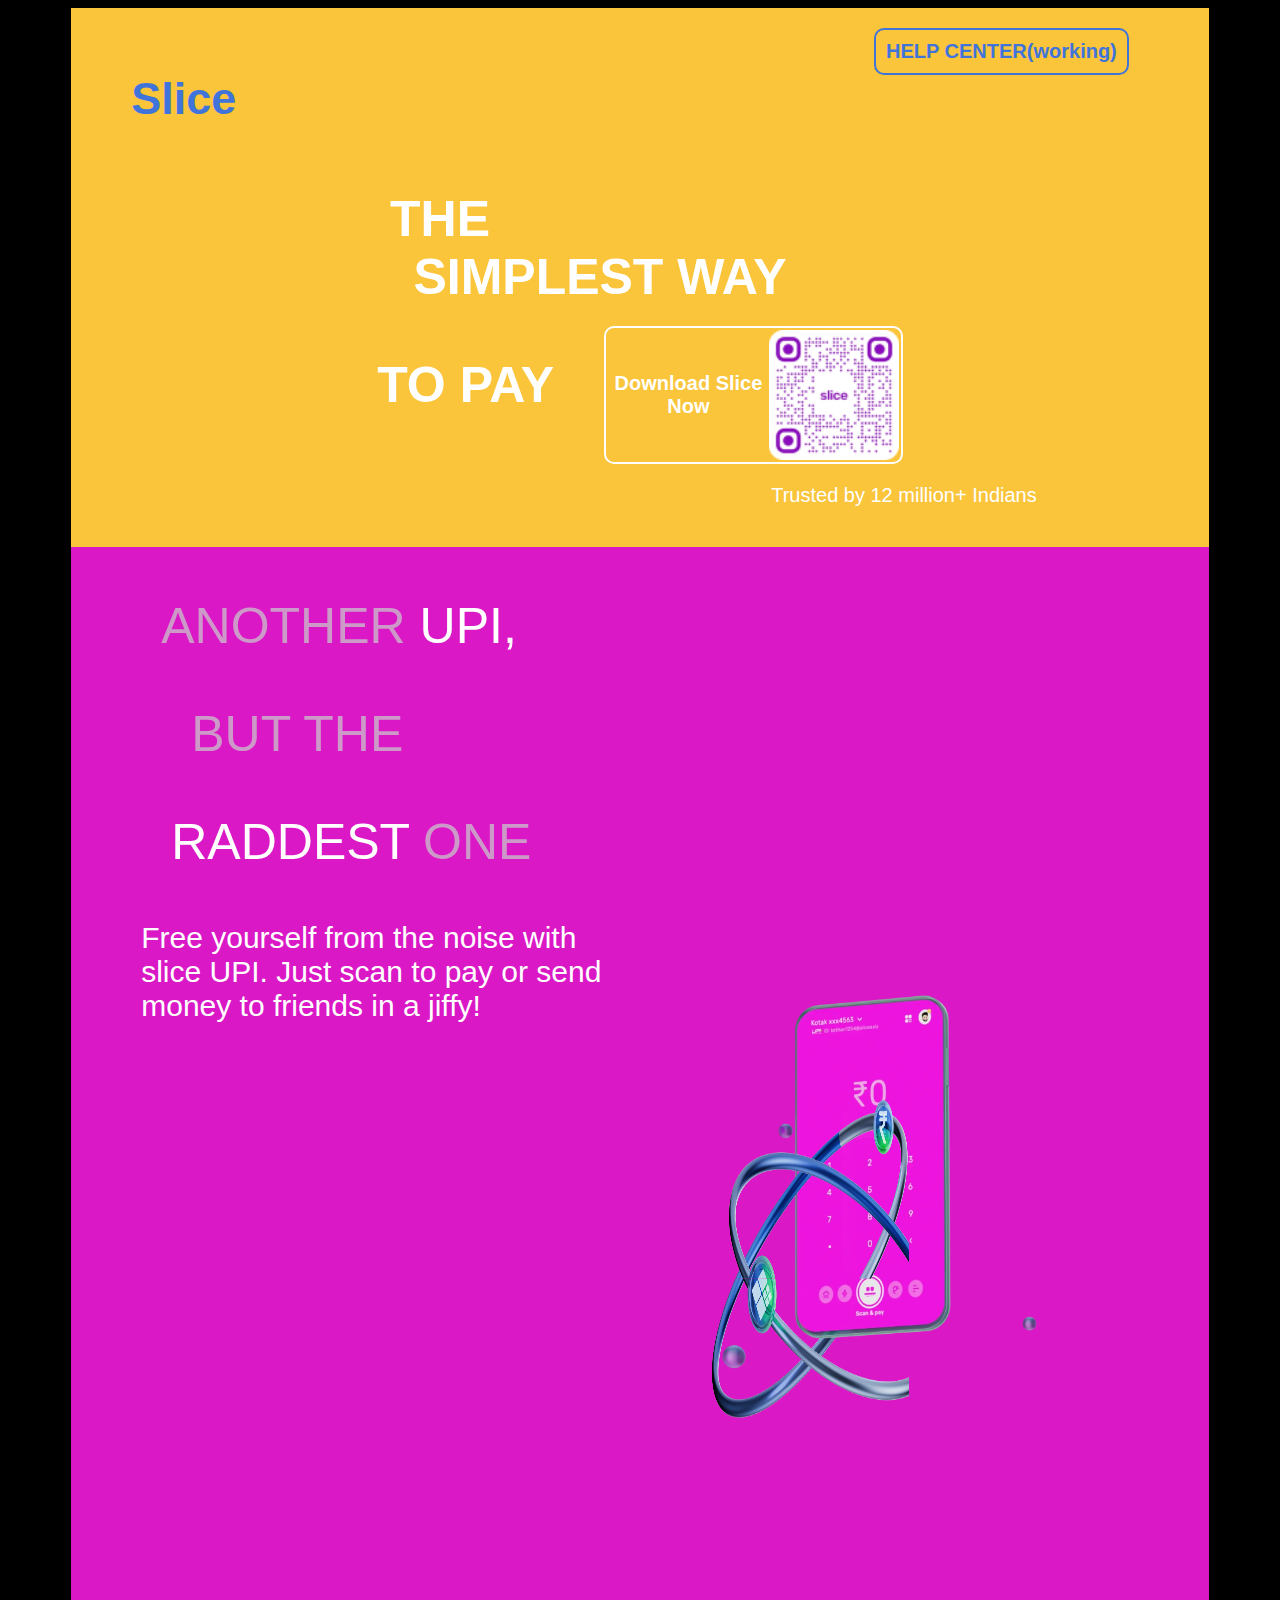
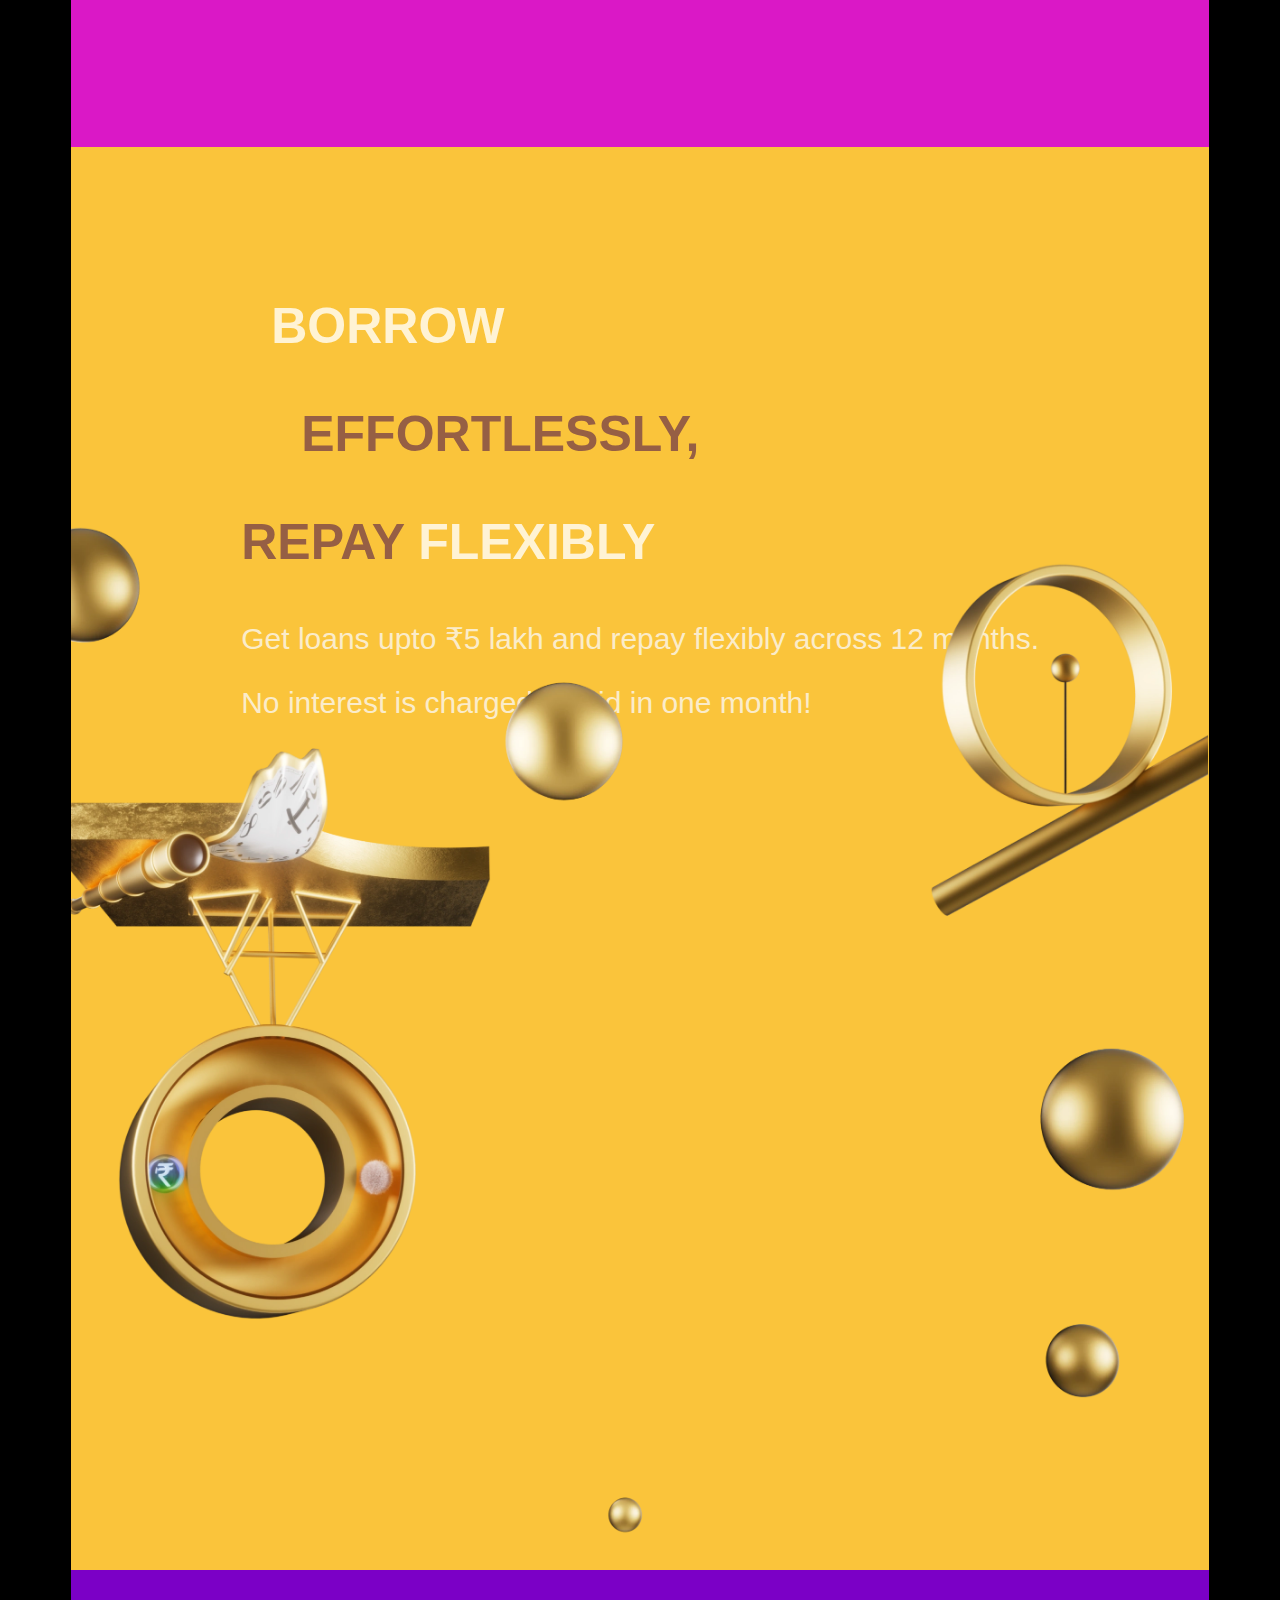
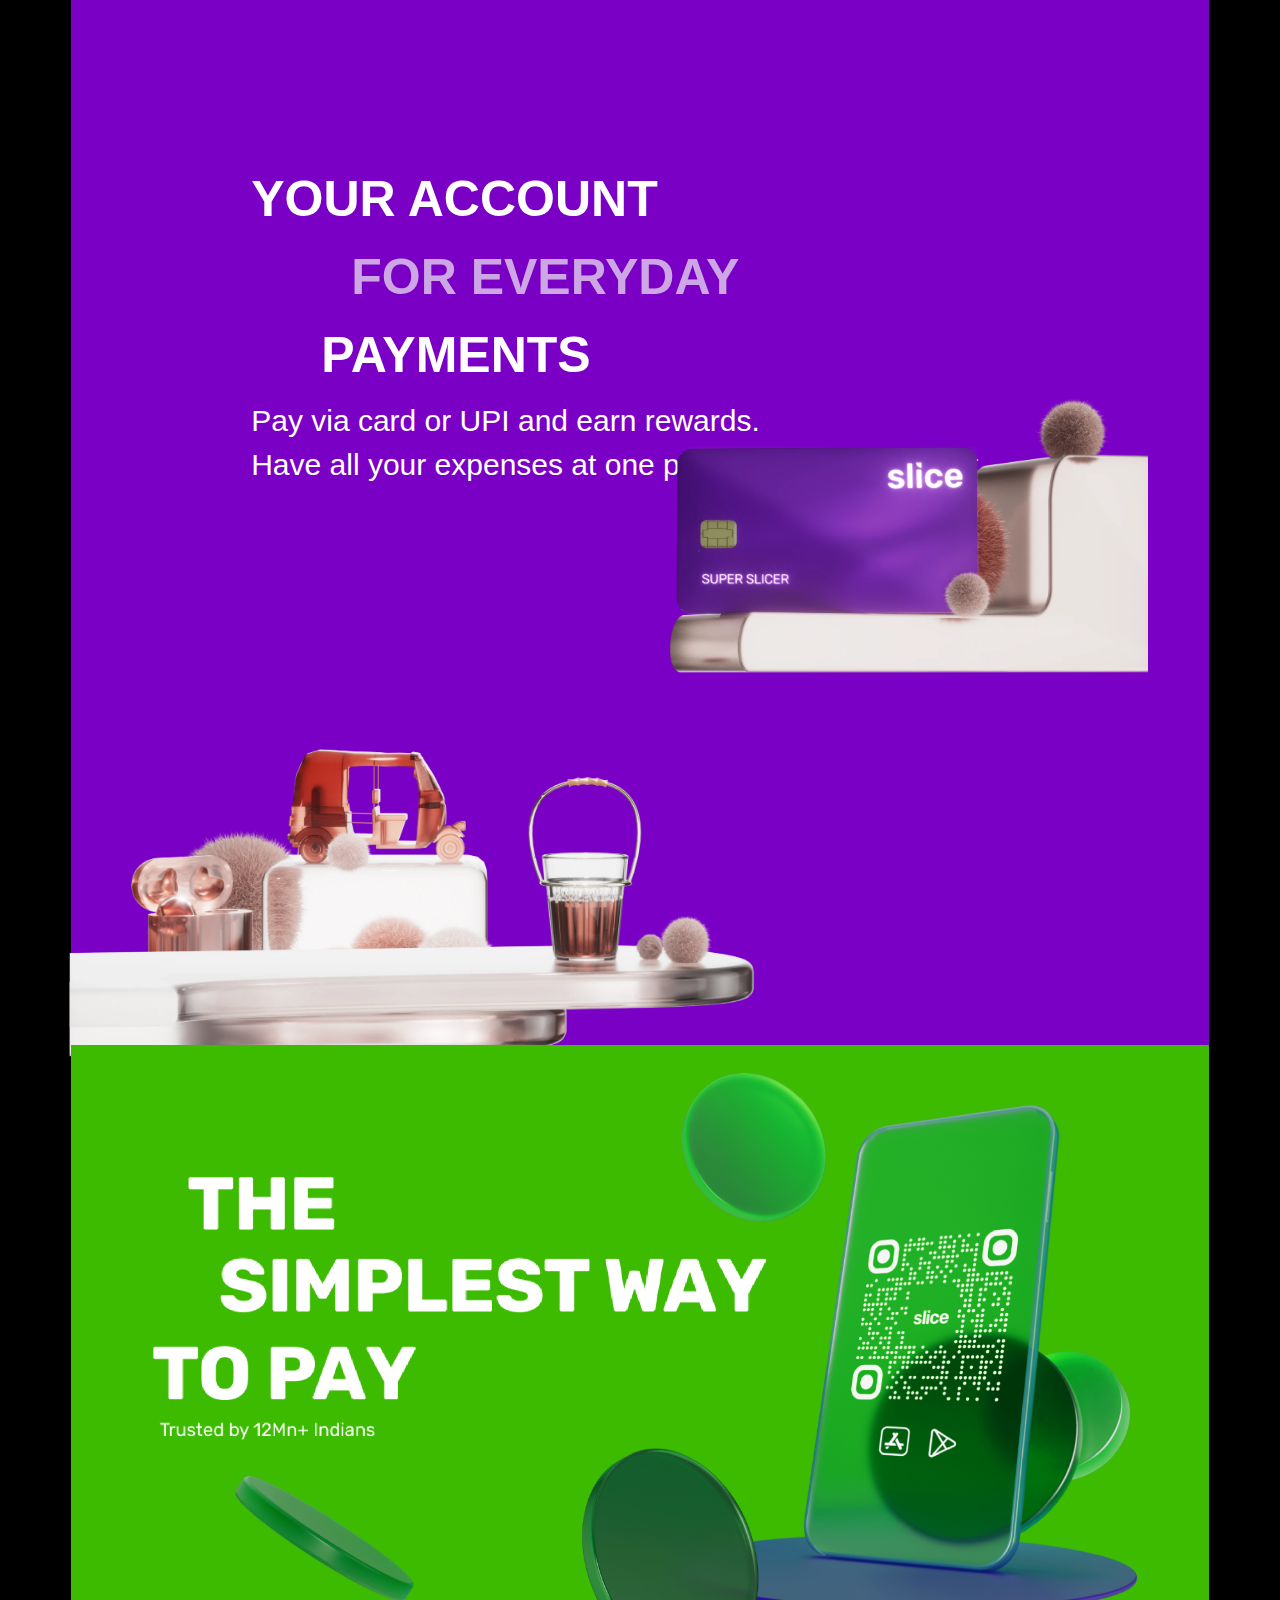
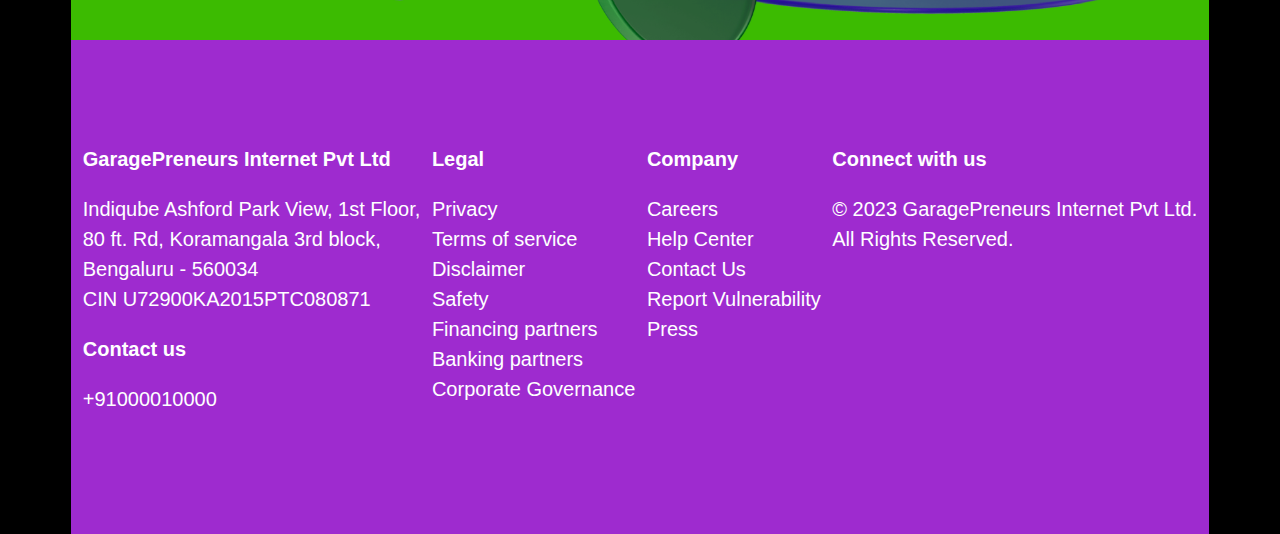
<file: index.html>
<!DOCTYPE html>
<html lang="en">
  <head>
    <meta charset="UTF-8" />
    <meta name="viewport" content="width=device-width, initial-scale=1.0" />
    <title>Slice-it Clone</title>
    <link rel="stylesheet" href="style.css" />
  </head>
  <body>
    <section class="main">
      <header class="header">
        <p class="slice">Slice</p>
        <a class="help-center" href="home.html">HELP CENTER(working)</a>
      </header>
      <div class="main-text">
        <div>
          <div class="text1 text">THE</div>
          <div class="text2 text">SIMPLEST WAY</div>
          <div class="text3">
            <p class="text">TO PAY</p>
            <div class="qr">
              <p class="qr-text">Download Slice Now</p>
              <img
                src="www.sliceit.com-1695998627294/qr-code.webp"
                alt="qr-code"
              />
            </div>
          </div>
          <div class="trust-text">Trusted by 12 million+ Indians</div>
        </div>
      </div>
      <section class="section2">
        <section class="left">
          <p class="section2-text p1">
            ANOTHER <span class="white section2-text">UPI,</span>
          </p>
          <p class="section2-text p2">BUT THE</p>
          <p class="section2-text p3">
            <span class="white section2-text">RADDEST</span> ONE
          </p>
          <p class="small-text p4">
            Free yourself from the noise with slice UPI. Just scan to pay or
            send money to friends in a jiffy!
          </p>
        </section>

        <section class="img-flex">
          <img
            class="left1"
            src="www.sliceit.com-1695998627294/UPI_Desktop_Rings_Front.webp"
            alt="photo3"
          />
          <img
            class="right"
            src="www.sliceit.com-1695998627294/UPI_Desktop_Phone_v2.webp"
            alt="photo"
          />
          <img
            class="right1"
            src="www.sliceit.com-1695998627294/UPI_Desktop_Rings_Back.webp"
            alt="photo2"
          />
        </section>
      </section>

      <section class="section3">
        <p class="p5 pp">BORROW</p>
        <p class="p6 brown pp">EFFORTLESSLY,</p>
        <p class="p7 pp"><span class="brown">REPAY</span> FLEXIBLY</p>
        <p class="p8 pps">
          Get loans upto ₹5 lakh and repay flexibly across 12 months.
        </p>
        <p class="p9 pps">No interest is charged if paid in one month!</p>
      </section>

      <section class="section4">
        <img
          class="s4-img s41"
          src="www.sliceit.com-1695998627294/Borrow_Desktop_Bubbles.webp"
          alt="photo5"
        />

        <img
          class="s4-img s42"
          src="www.sliceit.com-1695998627294/Borrow_Desktop_LeftRing.webp"
          alt="photo6"
        />

        <img
          class="s4-img s43"
          src="www.sliceit.com-1695998627294/Borrow_Desktop_RightRing.webp"
          alt="photo7"
        />
      </section>

      <section class="section5">
        <p class="s5-p1 sp1">YOUR ACCOUNT</p>
        <p class="s5-p2 sp1">FOR EVERYDAY</p>
        <p class="s5-p3 sp1">PAYMENTS</p>
        <p class="s5-p4 sp2">Pay via card or UPI and earn rewards.</p>
        <p class="s5-p5 sp2">
          Have all your expenses at one place with slice account
        </p>
        <img
          class="s5-img"
          src="www.sliceit.com-1695998627294/Mini_Desktop_RightShelf.webp"
          alt="photo8"
        />
        <img
          class="s5-img2"
          src="www.sliceit.com-1695998627294/Mini_Desktop_LeftShelfFront.webp"
          alt="photo9"
        />
        <img
          class="s5-img3"
          src="www.sliceit.com-1695998627294/Mini_Desktop_LeftShelfBack.webp"
          alt="photo10"
        />
      </section>

      <section class="section6">
        <img
          class="s6-img"
          src="www.sliceit.com-1695998627294/og_image.png"
          alt="photo11"
        />
      </section>

      <section class="section7">
        <div class="s7-div1">
          <p class="s7-txt1">GaragePreneurs Internet Pvt Ltd <br /></p>
          <p class="s7-txt2">
            Indiqube Ashford Park View, 1st Floor,<br />80 ft. Rd, Koramangala
            3rd block,<br />Bengaluru - 560034 <br />CIN U72900KA2015PTC080871
            <br />
          </p>
          <p class="s7-txt1">Contact us <br /></p>
          <p class="s7-txt2">+91000010000</p>
        </div>

        <div class="s7-div2">
          <p class="s7-txt1">Legal <br /></p>
          <p class="s7-txt2">
            Privacy <br />
            Terms of service <br />
            Disclaimer <br />
            Safety <br />
            Financing partners <br />
            Banking partners <br />
            Corporate Governance
          </p>
        </div>
        <div class="s7-div3">
          <p class="s7-txt1">Company <br /></p>
          <p class="s7-txt2">
            Careers <br />
            Help Center <br />
            Contact Us <br />
            Report Vulnerability <br />
            Press
          </p>
        </div>
        <div class="s7-div4">
          <p class="s7-txt1">Connect with us <br /></p>
          <p class="s7-txt2">
            © 2023 GaragePreneurs Internet Pvt Ltd. <br />All Rights Reserved.
          </p>
        </div>
      </section>
    </section>
    <!-- <script src="script.js"></script> -->
  </body>
</html>

<!-- 
  Connect with us
  © 2023 GaragePreneurs Internet Pvt Ltd. All Rights Reserved.

256 Bit SSL Security
-->
</file>
<file: style.css>
body {
  background-color: black;
}

.main {
  margin: auto;
  width: 90%;
  height: 1000px;
  background-color: rgb(250, 196, 59);
}

.header {
  display: flex;
  justify-content: space-between;
  padding: 20px;
  /* overflow: hidden; */
}

.slice {
  color: rgb(64, 116, 219);
  font-size: 45px;
  font-weight: bolder;
  margin-left: 40px;
  font-family: Slice-Font, -apple-system, BlinkMacSystemFont, Segoe UI, Arial,
    sans-serif, Apple Color Emoji, Segoe UI Emoji, Segoe UI Symbol;
}

.help-center {
  color: rgb(64, 116, 219);
  background-color: rgb(250, 196, 59);
  border: solid 2px rgb(64, 116, 219);
  font-weight: bold;
  font-size: 20px;
  margin-right: 60px;
  height: fit-content;
  padding: 10px;
  border-radius: 10px;
  font-family: sans-serif;
  text-decoration: none;
}

.help-center:hover {
  color: rgb(250, 196, 59);
  background-color: rgb(64, 116, 219);
}

.text {
  color: white;
  font-size: 50px;
  font-weight: 900;
  font-family: sans-serif;
  text-align: center;
}
.text1 {
  margin-left: -400px;
}

.text2 {
  margin-left: -80px;
}
.text3 {
  display: flex;
  justify-content: center;
  gap: 50px;
}

.qr {
  display: flex;
  margin-top: 20px;
  border-radius: 10px;
  padding: 2px;
  border: solid 2px white;
  justify-content: center;
}

.qr-text {
  color: white;
  text-align: center;
  margin: auto;
  font-family: sans-serif;
  font-weight: bold;
  font-size: 20px;
}

.trust-text {
  font-family: sans-serif;
  font-size: 20px;
  color: white;
  margin-left: 700px;
  margin-top: 20px;
  padding-bottom: 40px;
}

.section2 {
  background-color: rgb(218, 24, 198);
  display: flex;
  justify-content: space-around;
}

.section2-text {
  font-size: 50px;
  font-family: sans-serif;
  color: rgb(205, 153, 200);
}

.white {
  color: white;
}
.small-text {
  color: white;
  font-size: 20px;
  font-family: sans-serif;
}

.right {
  width: 800px;
  font-size: 50px;
  margin-right: -500px;
  margin-top: 300px;
  margin-left: -600px;
}

.img-flex {
  display: flex;
  gap: 0px;
  margin-right: 300px;
}

.right1 {
  width: 300px;
  /* margin-left: -600px; */
  margin-top: 300px;
}

.left1 {
  width: 300px;
  /* margin-right: -400px; */
  margin-top: 300px;
}

.p1 {
  margin-left: 90px;
  font-size: 50px;
}

.p2 {
  margin-left: 120px;
  font-size: 50px;
}

.p3 {
  margin-left: 100px;
}

.p4 {
  font-family: sans-serif;
  font-size: 30px;
  margin-left: 70px;
}

.section3 {
  background-color: rgb(250, 196, 59);
  padding: 100px;
  padding-bottom: 100px;
}

.pp {
  font-family: sans-serif;
  font-size: 50px;
  color: rgb(255, 243, 212);
  font-weight: bolder;
}

.brown {
  color: rgb(150, 95, 68);
}

.pps {
  color: rgb(250, 236, 202);
  font-family: sans-serif;
  font-size: 30px;
  margin-left: 70px;
}
.p5 {
  margin-left: 100px;
}
.p6 {
  margin-left: 130px;
}
.p7 {
  margin-left: 70px;
}

.section4 {
  background-color: rgb(250, 196, 59);
  margin-top: -500px;
}

.s4-img {
  width: 100%;
}
.s42 {
  margin-top: -1800px;
}

.s43 {
  margin-top: -3000px;
}

.section5 {
  background-color: rgb(123, 0, 198);
  margin-top: -100px;
  padding: 150px;
}
.sp1 {
  color: white;
  font-size: 50px;
  font-family: sans-serif;
  font-weight: bolder;
}

.sp2 {
  color: white;
  font-family: sans-serif;
  font-size: 30px;
  margin-left: 30px;
  margin-bottom: -20px;
}
.s5-p1 {
  margin-left: 30px;
  margin-bottom: -30px;
}

.s5-p2 {
  color: rgb(205, 167, 229);
  margin-left: 130px;
  margin-bottom: -30px;
}
.s5-p3 {
  margin-left: 100px;
  margin-bottom: -10px;
}

.s5-img {
  width: 110.7%;
  margin-top: -250px;
}

.s5-img2 {
  width: 120%;
  margin-top: -3050px;
  margin-left: -153px;
}

.s5-img3 {
  width: 125%;
  margin-top: -1850px;
  margin-left: -153px;
}

.section6 {
  background-color: rgb(60, 187, 1);
  margin-top: -400px;
}

.s6-img {
  width: 100%;
}

.section7 {
  background-color: rgb(158, 43, 207);
  display: flex;
  justify-content: space-evenly;
  margin-top: -20px;
  padding-top: 100px;
  padding-bottom: 100px;
}

.s7-txt1 {
  color: white;
  font-family: sans-serif;
  font-size: 20px;
  font-weight: bold;
  line-height: 1.5;
}

.s7-txt2 {
  color: white;
  font-family: sans-serif;
  font-size: 20px;
  line-height: 1.5;
}

/* rgb(150, 95, 68) */

/* background-color rgb(158, 43, 207) */
</file>
